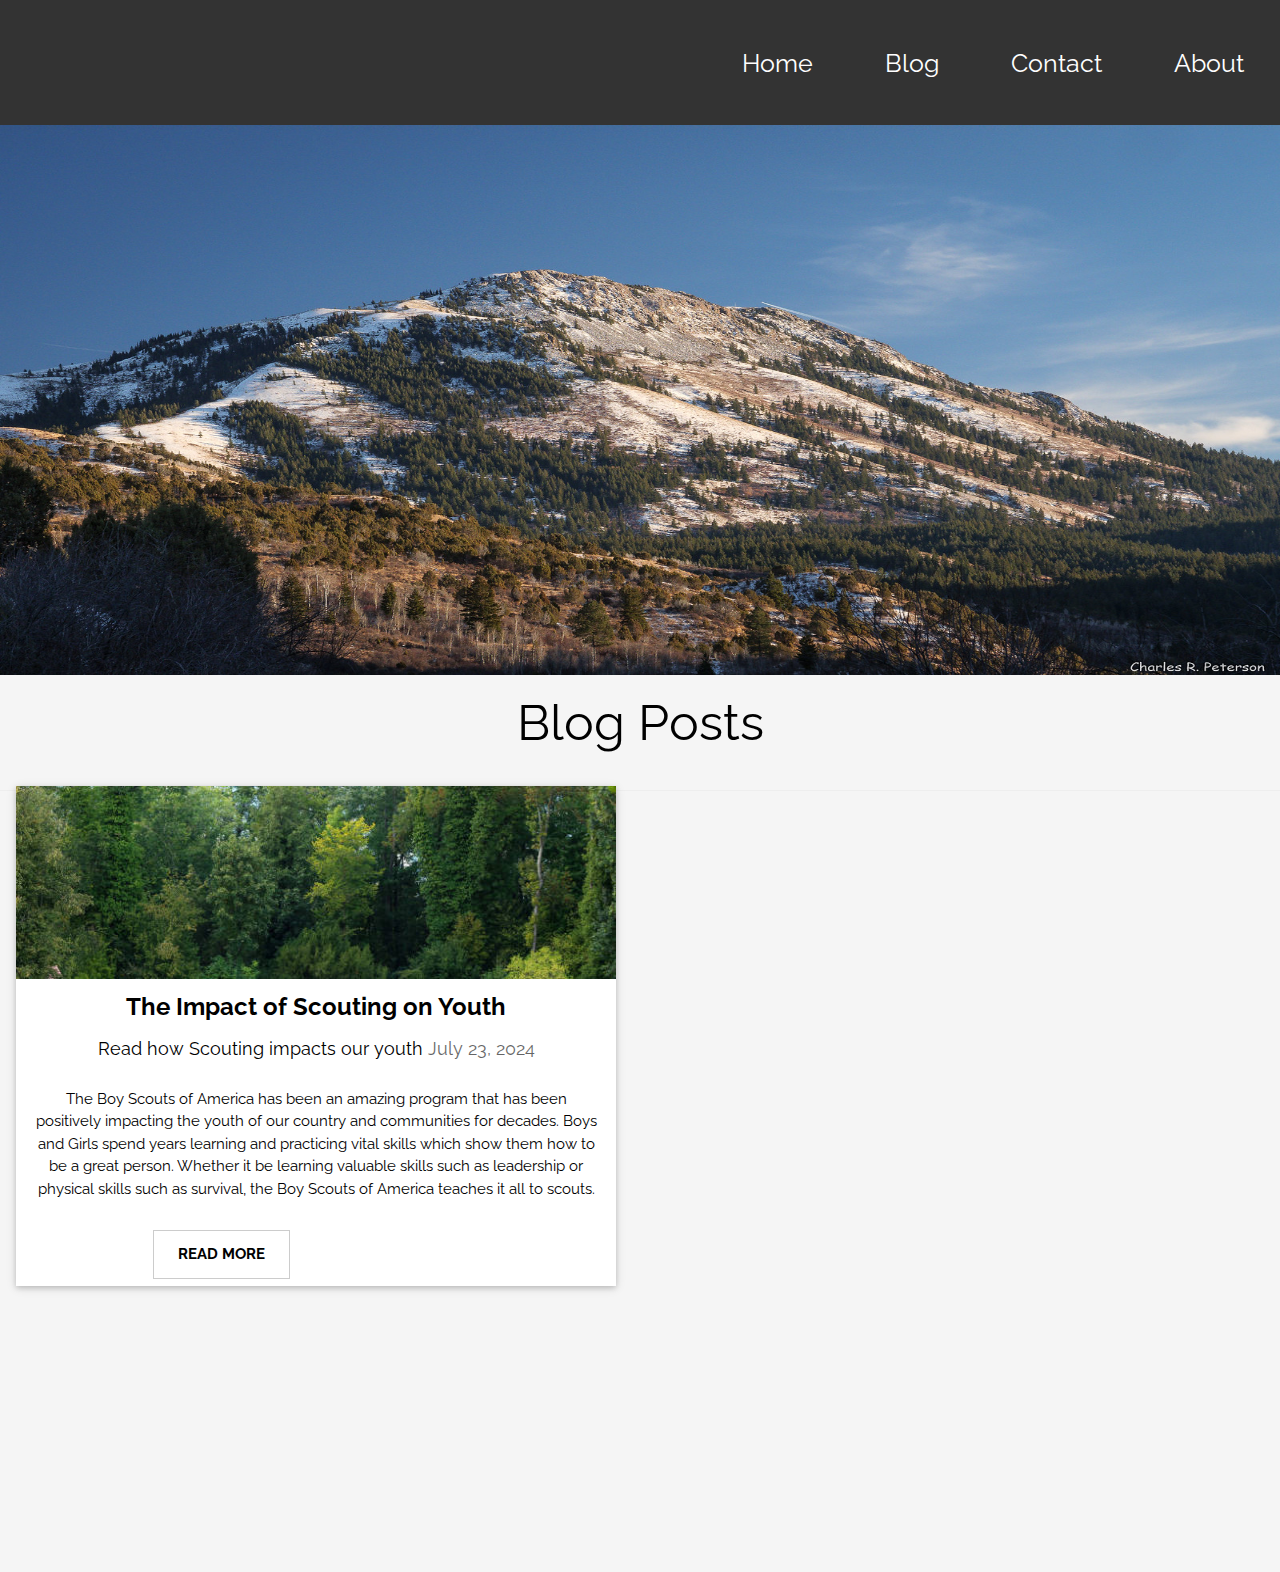
<file: Index-Blog.html>
<!DOCTYPE html>
<head>
    <title>Blog</title>
        <link href="blog.css" rel="stylesheet" type="text/css">
        <link rel="stylesheet" href="https://www.w3schools.com/w3css/4/w3.css">
        <link rel="stylesheet" href="https://fonts.googleapis.com/css?family=Raleway">
<style>

    body,h1,h2,h3,h4,h5 {font-family: "Raleway", sans-serif}
    
      ul {
          list-style-type: none;
          margin: 0;
          padding: 0;
          overflow: hidden;
          background-color: #333;
          height:125px;
        }


        li {
          float:right;
          
        }

        li a {
         display: block;
         color: white;
         text-align: center;
         padding: 45px 36px;
         text-decoration: none;
         font-size:25px;
        }

        li a:hover {
         background-color: #a6a2a2;
         color:black;
        }
    </style>
</head>


 

<body>
     <ul>
           <li><a href="#about">About</a></li>
           <li> <a href="#contact">Contact</a></li>
            <li><a href="/Users/akshatgupta/Desktop/Akshat/Scout Blog/Index-Blog.html">Blog</a></li>
            <li><a class="active" href="/Users/akshatgupta/Desktop/Akshat/Scout Blog/index.html">Home</a></li>
    </ul>

          <img id="banner" src="./blog.jpeg" alt="banner"> 
       
    <h1 id="headblog"; text-shadow="15px";>Blog Posts</h1>



<!-- Grid -->
<div class="w3-row">

<!-- Blog entries -->
<div class="w3-col l8 s12">
  <!-- Blog entry -->
  <div class="w3-card-2 w3-margin w3-white" style="width:600px; height: 500px">
    <img src="./homephoto.jpg" alt="Nature" style="width:100%">
    <div class="w3-container">
      <h3><b>The Impact of Scouting on Youth</b></h3>
      <h5>Read how Scouting impacts our youth <span class="w3-opacity">July 23, 2024</span></h5>
    </div>

    <div class="w3-container" style="width:600px; height: 500px">
      <p>
The Boy Scouts of America has been an amazing program that has been positively impacting the youth of our country and communities for decades. 
Boys and Girls spend years learning and practicing vital skills which show them how to be a great person. Whether it be learning valuable skills such as leadership or physical skills such as survival, the Boy Scouts of America teaches it all to scouts. 

</p>
      <div class="w3-row">
        <div class="w3-col m8 s12" >
          <p><a href="/Users/akshatgupta/Desktop/Akshat/Scout Blog/Index-Impact.html"><button class="w3-button w3-padding-large w3-white w3-border"><b>READ MORE</b></button></a></p>
        </div>
        </div>
      </div>
    </div>
  </div>
  <hr>









</body>      
            
  

 </html>
</file>
<file: blog.css>
body{
    background-color: whitesmoke;
    text-align: center;
    font-size: 18px;

}

#banner{
    width:100%;
    height:550px;
}

#headblog{
    text-shadow: 15px;
    text-align: center;
    font-size: 50px;

}
</file>
